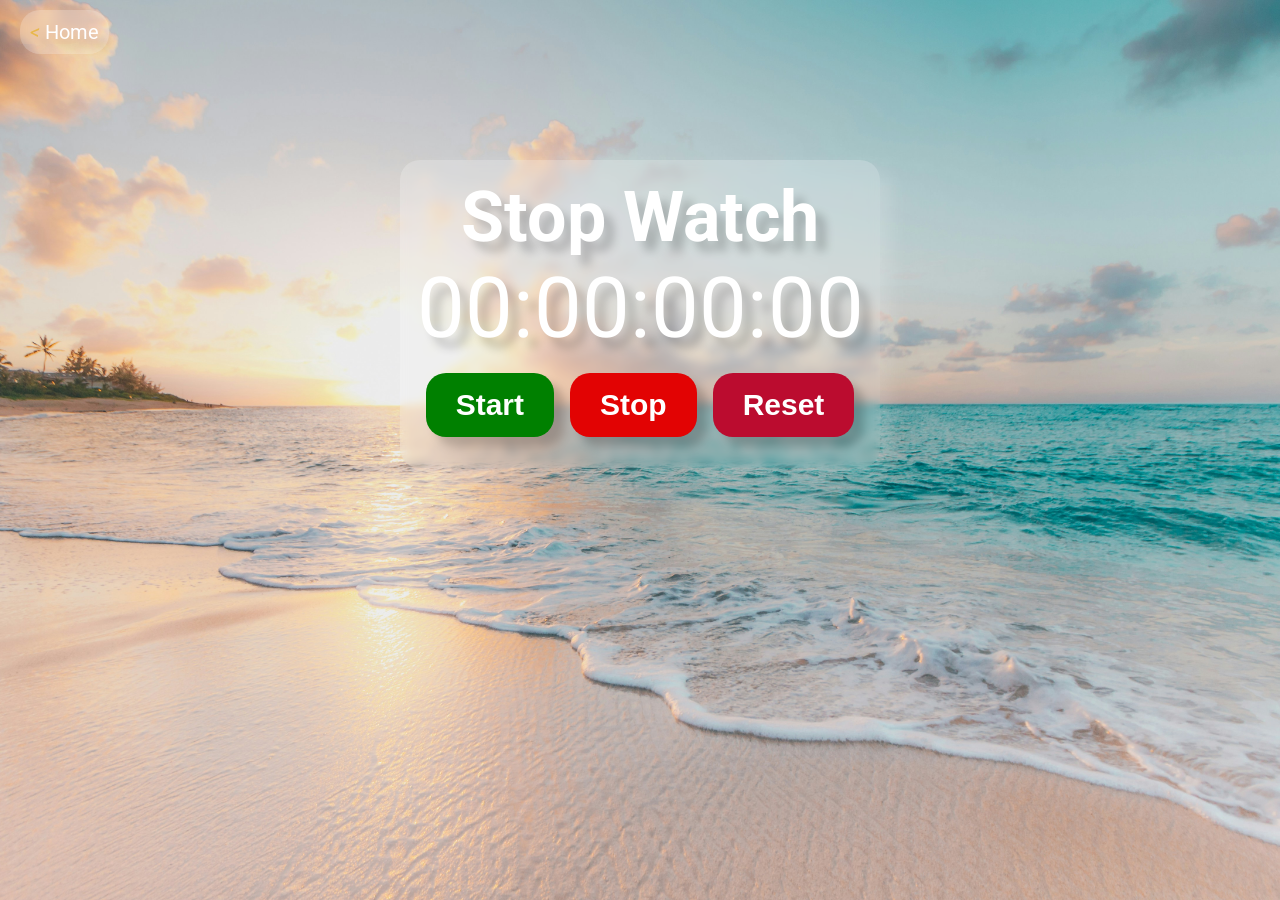
<file: projects/project_one/index.html>
<!DOCTYPE html>
<html lang="en">

<head>
    <meta charset="UTF-8">
    <meta name="viewport" content="width=device-width, initial-scale=1.0">
    <title>Project #1</title>
    <link rel="stylesheet" href="style.css">
    <link rel="icon" href="/icons/Logo.png">
</head>

<body>

    <header>
        <nav>
            <div class="left">
                <a href="/index.html"><span style="color: #e8b84b; font-style: italic;">&lt;</span> Home</a>
            </div>
        </nav>
    </header>

    <main>
        <div class="stop-watch-box">

            <div class="stop-watch">

                <h1 class="title">Stop Watch</h1>

                <div id="display">
                    <p class="time">00:00:00:00</p>
                </div>

                <div>
                    <button id="start" onclick="startButton()">Start</button>
                    <button id="stop" onclick="stopButton()">Stop</button>
                    <button id="reset" onclick="resetButton()">Reset</button>
                </div>

            </div>

        </div>

    </main>

    <footer>

    </footer>

</body>
<script src="main.js"></script>

</html>
</file>
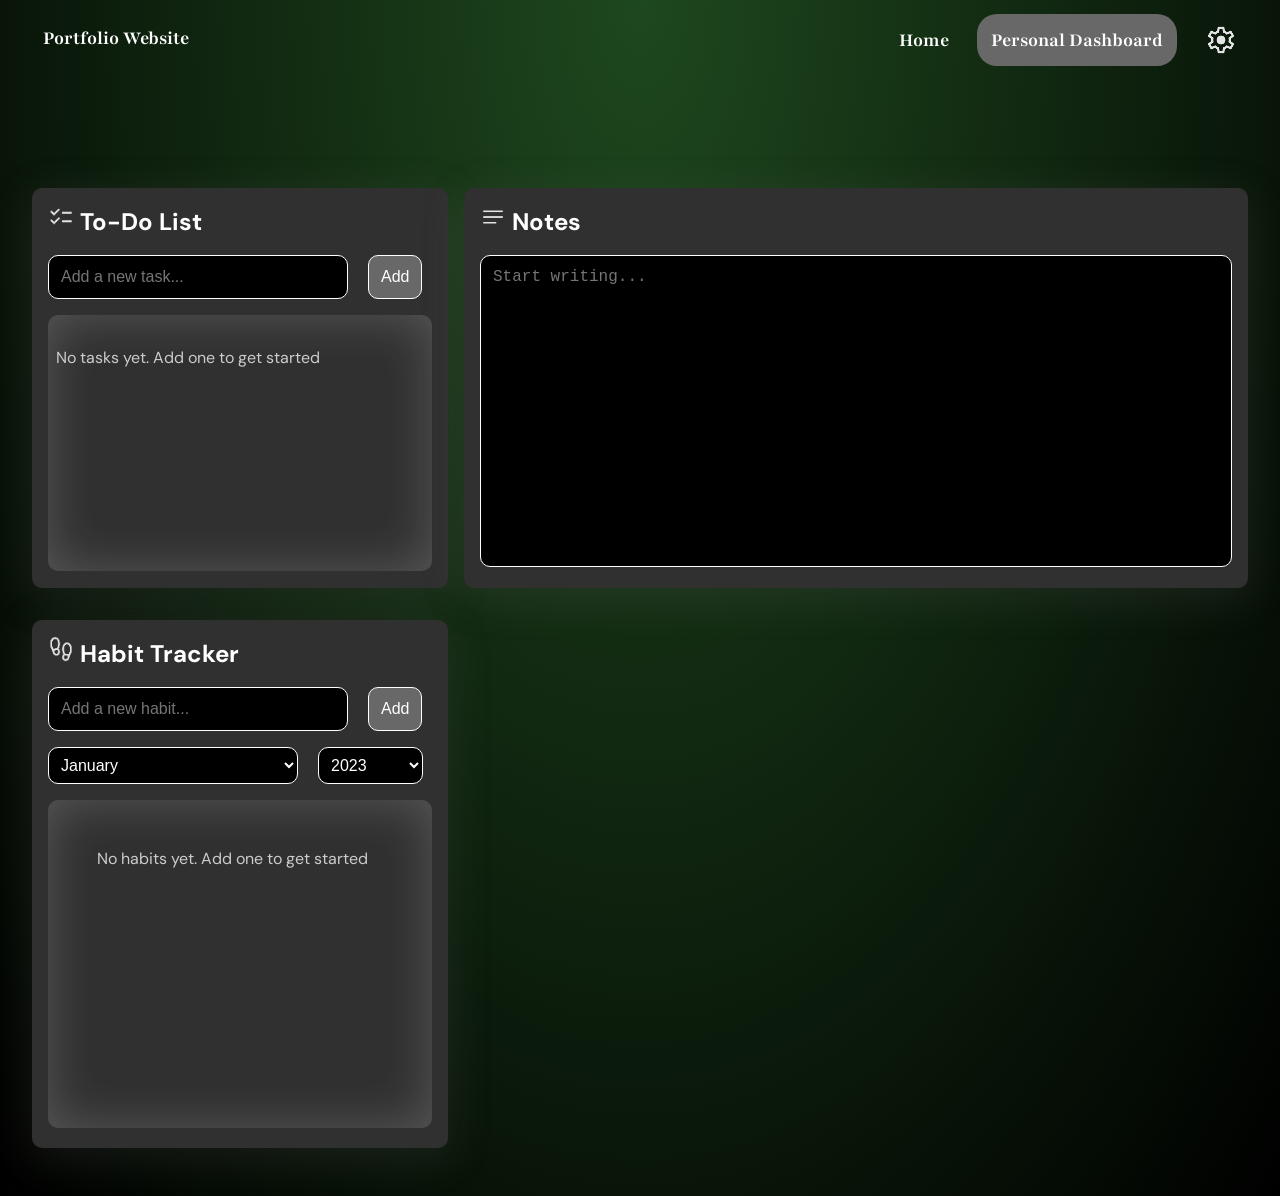
<file: projects/project_two/personal_dashboard.html>
<!DOCTYPE html>
<html lang="en">

<head>
    <meta charset="UTF-8">
    <meta name="viewport" content="width=device-width, initial-scale=1.0">
    <title>Personal Dashboard</title>
    <link rel="stylesheet" href="personal_dashboard_style.css">
    <link rel="icon" href="/icons/Logo.png">
</head>

<body>

    <header>
        <div class="navigation-bar-box">
            <nav class="navigation-bar">
                <div class="left">
                    <a href="/index.html">Portfolio Website</a>
                </div>

                <div class="right">
                    <a href="index.html">Home</a>
                    <a class="navigation-active" href="personal_dashboard.html">Personal Dashboard</a>
                    <a id="navigation-icon" href="#"><img id="nav-icons" src="/icons/setting_2.png"
                            alt="Setting Cog Wheel"></a>
                </div>
            </nav>
        </div>
    </header>

    <main>

        <section class="dashboard">

            <div class="dashboard-box-top">

                <div class="to-do-list">

                    <div class="static-container">
                        <h2 class="title"><img class="icons" src="/icons/check_list.png" alt=""> To-Do List
                        </h2>
                        <input type="text" id="text-box" class="todo-text-box" placeholder="Add a new task...">
                        <button class="button" onclick="addTodo()">Add</button>
                    </div>

                    <div class="todo-list-container">
                        <p class="unimportant-text">No tasks yet. Add one to get started</p>
                    </div>

                </div>

                <div class="notes">
                    <h2 class="title"><img class="icons" src="/icons/notes.png" alt=""> Notes</h2>
                    <textarea id="notes-text-box" placeholder="Start writing..."></textarea>
                </div>



            </div>

            <div class="dashboard-box-bottom">

                <div class="habit-tracker">

                    <div class="static-container">
                        <h2 class="title"><img class="icons" src="/icons/foot_print.png" alt=""> Habit
                            Tracker</h2>
                        <input type="text" id="text-box" class="habit-text-box" placeholder="Add a new habit...">
                        <button class="button" onclick="addHabit()">Add</button>

                        <select name="month" id="month-select">
                            <option value="January">January</option>
                            <option value="February">February</option>
                            <option value="March">March</option>
                            <option value="April">April</option>
                            <option value="May">May</option>
                            <option value="June">June</option>
                            <option value="July">July</option>
                            <option value="August">August</option>
                            <option value="September">September</option>
                            <option value="October">October</option>
                            <option value="November">November</option>
                            <option value="December">December</option>
                        </select>

                        <select name="year" id="year-select">
                            <option value="2023">2023</option>
                            <option value="2024">2024</option>
                            <option value="2025">2025</option>
                            <option value="2026">2026</option>
                            <option value="2027">2027</option>
                        </select>

                    </div>

                    <div class="habit-list-container">
                        <p class="unimportant-text">No habits yet. Add one to get started</p>
                    </div>

                </div>

            </div>

        </section>

        <script src="/projects/project_two/personal_dashboard.js"></script>

    </main>

    <footer>

    </footer>

</body>

</html>
</file>
<file: projects/project_one/style.css>
@import url('https://fonts.googleapis.com/css2?family=Roboto:wght@700&display=swap');

* {
    box-sizing: border-box;
    margin: 0;
    padding: 0;

}

body {
    min-height: 100vh;
    font-family: Roboto;
    color: white;
}

main {
    display: flex;
    flex-direction: column;
}

nav {
    display: flex;
    align-items: center;
    width: 100%;
    justify-content: space-between;
    position: fixed;
    height: 4em;
    top: 0em;
    z-index: 1000;
}

nav .left a {
    color: white;
    background-color: rgba(255, 255, 255, 0.219);
    backdrop-filter: blur(5px);
    border-radius: 20px;
    text-shadow: 10px 10px 10px rgba(0, 0, 0, 0.2);
    font-weight: normal;
    font-size: 1.25rem;
    margin-left: 1em;
    text-decoration: none;
    padding: .5em;
    transition: background-color .5s ease;
}

nav .left a:hover {
    background-color: rgba(255, 255, 255, 0.582);
}

.stop-watch-box {
    background-image: url(/images/beach.jpg);
    background-size: cover;
    background-repeat: no-repeat;
    background-position: center;
    height: 100dvh;
}

.stop-watch {
    display: flex;
    flex-direction: column;
    align-items: center;
    justify-content: center;
    background-color: rgba(255, 255, 255, 0.219);
    backdrop-filter: blur(5px);
    margin: 10em 25em 0em 25em;
    padding: 1em;
    border-radius: 20px;
    box-shadow: 10px 10px 20px rgba(255, 255, 255, 0.2);
}

.stop-watch button {
    color: white;
    border: none;
    border-radius: 20px;
    padding: .5em 1em;
    font-size: 30px;
    margin: .5em .2em;
    border-width: 5px;
    font-weight: bolder;
    box-shadow: 10px 10px 10px rgba(0, 0, 0, 0.2);
}

.title {
    font-size: 70px;
    text-shadow: 10px 10px 10px rgba(0, 0, 0, 0.2);
}

#display {
    font-size: 85px;
    text-shadow: 10px 10px 10px rgba(0, 0, 0, 0.2);
}

#start {
    background-color: green;
    transition: background-color .2s ease;
}

#start:hover {
    background-color: rgb(1, 83, 1);
}

#stop {
    background-color: rgb(226, 3, 3);
    transition: background-color .2s ease;
}

#stop:hover {
    background-color: rgb(151, 0, 0);
}

#reset {
    background-color: rgb(187, 12, 47);
    transition: background-color .2s ease;
}

#reset:hover {
    background-color: rgb(126, 11, 34);
}
</file>
<file: projects/project_two/personal_dashboard_style.css>
/*
=======================================================
IMPORTS
=======================================================
Google font imports used across the dashboard
*/
@import url('https://fonts.googleapis.com/css2?family=DM+Sans:ital,opsz,wght@0,9..40,100..1000;1,9..40,100..1000&display=swap');
@import url('https://fonts.googleapis.com/css2?family=DM+Sans:ital,opsz,wght@0,9..40,100..1000;1,9..40,100..1000&family=Playfair:ital,opsz,wght@0,5..1200,300..900;1,5..1200,300..900&display=swap');

/*
=======================================================
RESET
=======================================================
Base reset for box sizing and spacing
*/
* {
    box-sizing: border-box;
    margin: 0;
    padding: 0;
}

/*
=======================================================
THEME VARIABLES
=======================================================
Color palette and theme-specific tokens
*/
:root {
    --light-default: hsl(0, 0%, 0%);
    --light-text: #fff;
    --light-unimportant-text: hsl(0, 0%, 80%);
    --light-hover: hsla(0, 0%, 100%, 0.5);
    --light-action-color: #686868;
    --light-action-color-hover: hsla(0, 0%, 100%, 0.5);
    --light-dashboard: hsl(0, 0%, 19%);

    --dark-default: hsl(0, 0%, 0%);
    --dark-text: hsl(0, 0%, 100%);
    --dark-unimportant-text: hsl(0, 0%, 80%);
    --dark-hover: hsl(0, 0%, 57%);
    --dark-action-color: hsl(152, 12%, 22%);
    --dark-action-color-hover: hsl(149, 49%, 16%);
    --dark-dashboard: hsl(0, 0%, 19%);
}

/*
=======================================================
PAGE BASE
=======================================================
Basic page styling and root layout
*/
body {
    min-height: 100vh;
    font-family: DM Sans, sans-serif;
    background: radial-gradient(ellipse at top, hsl(120, 41%, 20%), hsl(0, 0%, 0%));
    color: var(--light-text);
}

main {
    display: flex;
    flex-direction: column;
}

/*
=======================================================
NAVIGATION BAR
=======================================================
Styling for the fixed header navigation element
*/
.navigation-bar-box {
    display: flex;
    flex-direction: row;
    padding: 0.5em 1em;
}

.navigation-bar {
    align-items: center;
    display: flex;
    justify-content: space-between;
    padding: 1em 0.5em;
    width: 100%;
    border-radius: 20px;
}

.navigation-bar a {
    border-radius: 20px;
    color: var(--light-text);
    font-family: Playfair, serif;
    font-size: 20px;
    font-weight: bolder;
    margin: -0.5em 0.25em;
    padding: 14px;
    text-decoration: none;
    transition: background-color 0.3s ease-in-out;
}

.navigation-bar a:hover,
#navigation-icon:hover {
    background-color: var(--light-hover);
    border-radius: 20px;
}

.navigation-active {
    background-color: var(--light-action-color);
    border-radius: 20px;
}

#navigation-icon {
    transition: background-color 0.3s ease-in-out;
}

#nav-icons {
    margin: 0 0 -0.5em 0;
}

/*
=======================================================
INTRO SECTION
=======================================================
Header text and introduction styling
*/
.introduction {
    font-size: 64px;
    font-weight: bolder;
    margin-top: 1em;
    text-align: center;
}

/*
=======================================================
DASHBOARD LAYOUT
=======================================================
Grid layout for dashboard cards and sections
*/
.dashboard {
    display: grid;
    margin: 2em;
}

.dashboard-box-top {
    display: grid;
    gap: 1em;
    grid-template-columns: 26em 26em auto;
    grid-template-rows: 25em auto;
    margin: 5em 0 0 0;
}

.dashboard-box-bottom {
    display: grid;
    gap: 1em;
    grid-template-columns: 26em auto auto;
    grid-template-rows: 33em auto;
    justify-content: left;
    margin: 1em 1em 0 0;
}

/*
=======================================================
CARD CONTAINERS
=======================================================
Shared styling for dashboard card panels
*/
.to-do-list,
.habit-tracker,
.notes {
    background-color: var(--light-dashboard);
    border-radius: 10px;
    box-shadow: 0px 10px 40px 5px rgba(119, 117, 117, 0.15);
    padding: 1em;
}

.to-do-list {
    grid-column: 1;
}

.habit-tracker {
    grid-column: 1;
}

.notes {
    grid-column: 2 / span 3;
}

.static-container {
    margin-bottom: 1em;
}

.habit-item-container {
    background-color: var(--dark-default);
    border-radius: 10px;
    color: var(--light-text);
    margin-bottom: 0.5em;
    padding: 0.5em;
    scroll-snap-align: start;
    flex-shrink: 0;
    scroll-snap-align: center;
}


.todo-item-container {
    background-color: var(--dark-default);
    border-radius: 10px;
    color: var(--light-text);
    margin-bottom: 0.5em;
    padding: 0.5em;
}

.habit-item-container {
    display: grid;
    gap: .5em;
    grid-template-columns: 15em;
    justify-content: space-between;
}

.todo-item-container {
    align-items: center;
    display: flex;
    justify-content: space-between;
}

.todo-item-container-checked {
    background-color: rgb(77, 77, 77);
}

/*
=======================================================
SCROLL CONTAINERS
=======================================================
Scrollable list areas and custom scrollbar styling
*/
.todo-list-container {
    border-radius: 10px;
    box-shadow: inset 0px 0px 50px 0px rgba(255, 255, 255, 0.20);
    overflow-y: auto;
    padding: 0 0.5em;
    overscroll-behavior: contain;
}


.habit-list-container {
    display: flex;
    gap: 1em;
    border-radius: 10px;
    box-shadow: inset 0px 0px 50px 0px rgba(255, 255, 255, 0.20);
    overflow-x: auto;
    overflow-y: hidden;
    padding: 1em 1em 0em 0em;
    overscroll-behavior: contain;
    justify-content: space-evenly;
    scroll-snap-type: x mandatory;

}

.todo-list-container {
    height: 16em;
}

.habit-list-container {
    height: 20.5em;
}

.todo-list-container::-webkit-scrollbar,
.habit-list-container::-webkit-scrollbar,
.habit-styling::-webkit-scrollbar,
.todo-styling::-webkit-scrollbar {
    width: 8px;
    height: 8px;
}

.todo-list-container::-webkit-scrollbar-thumb,
.habit-list-container::-webkit-scrollbar-thumb,
.habit-styling::-webkit-scrollbar-thumb,
.todo-styling::-webkit-scrollbar-thumb {
    background-color: var(--dark-hover);
    border-radius: 20px;
    height: 10px;
}

.todo-list-container::-webkit-scrollbar-thumb:hover,
.habit-list-container::-webkit-scrollbar-thumb:hover,
.habit-styling::-webkit-scrollbar-thumb:hover,
.todo-styling::-webkit-scrollbar-thumb:hover {
    background-color: var(--light-action-color-hover);
}

/*
=======================================================
CHECKBOX STYLING
=======================================================
Custom checkbox appearance and checkmark animation
*/
.checkbox-styling {
    flex-shrink: 0;
    appearance: none;
    align-items: center;
    background-color: var(--light-dashboard);
    border: 2px solid #6b7280;
    border-radius: 4px;
    cursor: pointer;
    display: inline-grid;
    gap: 10px;
    font-family: sans-serif;
    margin-right: 0.5em;
    place-content: center;
    user-select: none;
    width: 20px;
    height: 20px;
}

.checkbox-styling:checked {
    background-color: var(--light-unimportant-text);
    border-color: #6b7280;
}

.checkbox-styling::before {
    content: "";
    width: 10px;
    height: 6px;
    border-bottom: 2px solid #ffffff;
    border-left: 2px solid #ffffff;
    margin-top: -2px;
    transform: rotate(-45deg) scale(0);
    transition: transform 0.1s ease-in-out;
}

.checkbox-styling:checked::before {
    transform: rotate(-45deg) scale(1);
}

/*
=======================================================
DELETE BUTTON
=======================================================
Delete action styling for list items
*/
.delete-button {
    align-self: center;
    background-color: darkred;
    border: none;
    border-radius: 5px;
    color: var(--light-text);
    cursor: pointer;
    font-size: 1rem;
    grid-column: 3;
    grid-row: 1;
    margin-left: auto;
    padding: 0.25em 0.5em;
    transition: background-color 0.3s ease;
}

.delete-button:hover {
    background-color: rgb(194, 1, 1);
}

.delete-button-checked {
    text-decoration: none;
}

.datenum-styling {
    align-self: center;
    background-color: var(--light-action-color);
    border: none;
    border-radius: 5px;
    color: var(--light-text);
    cursor: pointer;
    font-size: 1rem;
    padding: 0.25em 0.5em;
    width: 2.5em;
    height: 2em;
}

.datenum-styling:hover {
    background-color: var(--light-action-color-hover);
}

.datenum-clicked-styling {
    background-color: var(--dark-action-color-hover);
}

.datenum-clicked-styling:hover {
    background-color: var(--dark-action-color);
}

/*
=======================================================
ITEM STYLING
=======================================================
Habit and todo item alignment and decoration
*/
.habit-styling,
.todo-styling {
    align-items: center;
    display: flex;
}

.todo-styling-checked {
    color: var(--light-unimportant-text);
    text-decoration: line-through solid white;
    text-decoration-thickness: 2px;
}

.month-styling {
    align-items: center;
    color: var(--dark-unimportant-text);
    display: block;
    font-size: 0.75rem;
    grid-column: 1;
    grid-row: 2;
    margin-right: auto;
    width: fit-content;
}

.date-styling {
    color: var(--dark-unimportant-text);
    font-size: 0.75rem;
    align-items: center;
}

.calender-styling {
    display: grid;
    grid-template-columns: auto auto auto auto auto auto auto;
    grid-template-rows: auto;
    justify-content: center;
    align-content: center;
    text-align: center;
    grid-row: 3;
    grid-column: 1 / span 3;
    gap: .5em;
    margin: .5em 0em .5em 0em;

}

/*
=======================================================
SELECT ELEMENTS
=======================================================
Styling for month/year selects and native picker behavior
*/
select,
::picker(select) {
    appearance: base-select;
}

select:open::picker-icon {
    rotate: 180deg;
}

#month-select,
#year-select {
    border: 1px solid white;
    border-radius: 10px;
    color: var(--light-text);
    cursor: pointer;
    font-size: 16px;
    outline: none;
    padding: 0.5em;
    transition: border-color 0.2s ease;
}

#month-select {
    background-color: var(--dark-default);
    width: 250px;
}

#year-select {
    background-color: var(--dark-default);
    margin: 1em 0 0 1em;
    width: 105px;
}

option {
    background-color: var(--light-default);
    border: 1px solid var(--light-action-color);
    color: var(--light-text);
    padding: 0.5em;
}

option:first-of-type {
    border-radius: 8px 8px 0 0;
}

option:last-of-type {
    border-radius: 0 0 8px 8px;
}

/*
=======================================================
SECTION TITLES
=======================================================
Title formatting for dashboard panels
*/
.title {
    font-size: 1.5rem;
    padding-bottom: 0.75em;
}

/*
=======================================================
TEXT & INPUT FIELDS
=======================================================
Styling for text inputs, note fields and textareas
*/
#text-box,
#notes-text-box {
    background-color: var(--dark-default);
    border: 1px solid white;
    border-radius: 10px;
    color: var(--light-text);
    font-size: 16px;
    padding: 0.75em;
}

#text-box {
    margin-right: 1em;
    width: 300px;
}

#notes-text-box {
    height: 19.5em;
    width: 100%;
}

textarea {
    resize: none;
    vertical-align: top;
}

/*
=======================================================
BUTTONS
=======================================================
Primary button appearance and hover state
*/
.button {
    background-color: var(--light-action-color);
    border: 1px solid white;
    border-radius: 10px;
    color: var(--light-text);
    font-size: 16px;
    padding: 0.75em;
    transition: background-color 0.3s ease;
    cursor: pointer;
}

.button:hover {
    background-color: var(--light-action-color-hover);
}

/*
=======================================================
UTILITY CLASSES
=======================================================
Miscellaneous utility spacing and text styles
*/
.unimportant-text {
    color: var(--dark-unimportant-text);
    font-size: 16px;
    margin: 2em 0;
    justify-self: center;
}

.icons {
    width: 26px;
}
</file>
